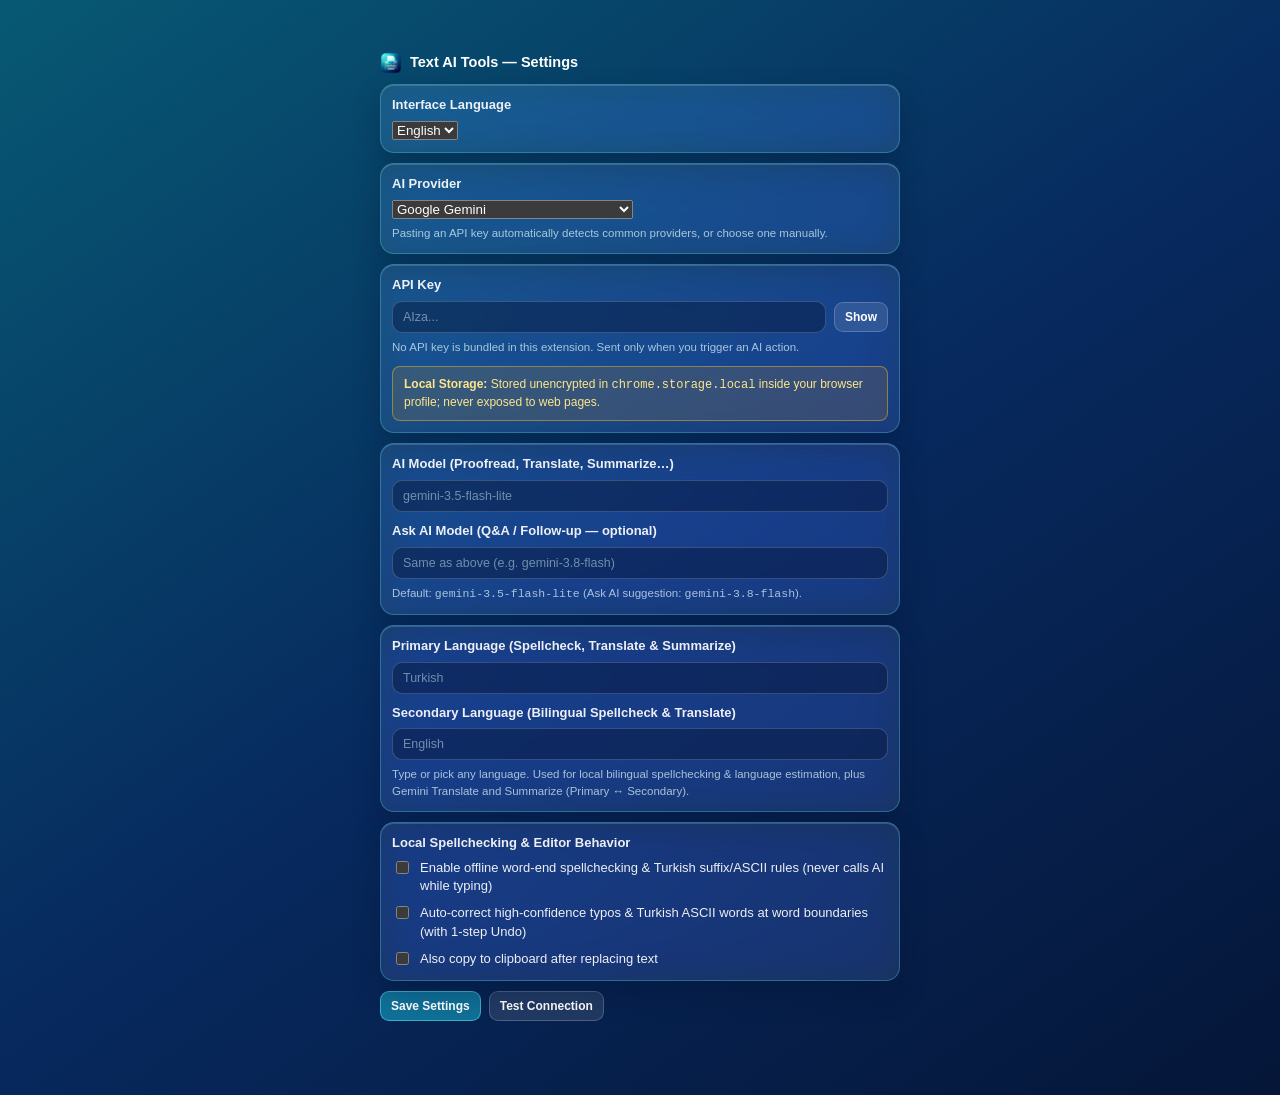
<file: options.html>
<!DOCTYPE html>
<html lang="en">
  <head>
    <meta charset="UTF-8" />
    <title>Text AI Tools — Settings</title>
    <link rel="stylesheet" href="styles.css" />
  </head>
  <body class="options-body">
    <div class="header">
      <div class="title-wrap">
        <img src="icons/icon48.png" alt="Logo" />
        <h1 data-i18n="settingsTitle">Text AI Tools — Settings</h1>
      </div>
    </div>

    <div class="card">
      <label for="ui-language" data-i18n="uiLanguageLabel">Interface Language</label>
      <select id="ui-language">
        <option value="en">English</option>
        <option value="tr">Türkçe</option>
      </select>
    </div>

    <div class="card">
      <label for="provider" data-i18n="providerLabel">AI Provider</label>
      <select id="provider">
        <option value="gemini">Google Gemini</option>
        <option value="openai">OpenAI</option>
        <option value="anthropic">Anthropic (Claude)</option>
        <option value="openrouter">OpenRouter</option>
        <option value="groq">Groq</option>
        <option value="custom">Custom / Local (OpenAI-Compatible)</option>
      </select>
      <div id="custom-base-url-wrap" style="display: none; margin-top: 10px;">
        <label for="custom-base-url">Base URL (OpenAI-Compatible)</label>
        <input id="custom-base-url" type="text" placeholder="http://localhost:11434/v1" />
      </div>
      <div class="hint" data-i18n="providerHint">
        Pasting an API key automatically detects common providers, or choose one manually.
      </div>
    </div>

    <div class="card">
      <label for="api-key" data-i18n="apiKeyLabel">API Key</label>
      <div class="row">
        <input id="api-key" type="password" placeholder="AIza..." />
        <button id="toggle-key" class="btn" type="button" data-i18n="showBtn">Show</button>
      </div>
      <div class="hint" data-i18n="apiKeyHint">
        No API key is bundled in this extension. Sent only when you trigger an AI action.
      </div>
      <div id="api-security-notice" class="security-notice" role="note" data-i18n="localStorageNotice">
        <strong>Local Storage:</strong> Stored unencrypted in <code>chrome.storage.local</code> inside your browser profile; never exposed to web pages.
      </div>
    </div>

    <div class="card">
      <label for="model">AI Model (Proofread, Translate, Summarize…)</label>
      <input id="model" type="text" list="model-list" placeholder="gemini-3.5-flash-lite" />
      <label for="ask-model" style="margin-top: 10px;">Ask AI Model (Q&amp;A / Follow-up — optional)</label>
      <input id="ask-model" type="text" list="model-list" placeholder="Same as above (e.g. gemini-3.8-flash)" />
      <datalist id="model-list">
        <option value="gemini-3.5-flash-lite"></option>
        <option value="gemini-3.1-flash-lite"></option>
        <option value="gemini-3.8-flash"></option>
        <option value="gemini-3.6-flash"></option>
        <option value="gemini-3-flash"></option>
        <option value="gemini-2.5-flash-lite"></option>
        <option value="gemini-2.5-flash"></option>
        <option value="gemini-flash-lite-latest"></option>
      </datalist>
      <div id="model-hint" class="hint">
        Default: <code>gemini-3.5-flash-lite</code> (Ask AI suggestion: <code>gemini-3.8-flash</code>).
      </div>
    </div>

    <div class="card">
      <label for="primary-language">Primary Language (Spellcheck, Translate &amp; Summarize)</label>
      <input id="primary-language" type="text" list="language-list" placeholder="Turkish" />
      <label for="secondary-language" style="margin-top: 10px;">Secondary Language (Bilingual Spellcheck &amp; Translate)</label>
      <input id="secondary-language" type="text" list="language-list" placeholder="English" />
      <datalist id="language-list">
        <option value="Turkish"></option>
        <option value="English"></option>
        <option value="German"></option>
        <option value="French"></option>
        <option value="Spanish"></option>
        <option value="Italian"></option>
        <option value="Portuguese"></option>
        <option value="Dutch"></option>
        <option value="Russian"></option>
        <option value="Arabic"></option>
        <option value="Japanese"></option>
        <option value="Korean"></option>
        <option value="Chinese"></option>
      </datalist>
      <div class="hint">
        Type or pick any language. Used for local bilingual spellchecking &amp; language estimation, plus Gemini Translate and Summarize (Primary ↔ Secondary).
      </div>
    </div>

    <div class="card">
      <label data-i18n="behaviorTitle">Local Spellchecking &amp; Editor Behavior</label>
      <label class="checkbox-row">
        <input id="spellcheck-enabled" type="checkbox" />
        <span data-i18n="spellcheckToggle">Enable offline word-end spellchecking &amp; Turkish suffix/ASCII rules (never calls AI while typing)</span>
      </label>
      <label class="checkbox-row">
        <input id="auto-correct-enabled" type="checkbox" />
        <span data-i18n="autoCorrectToggle">Auto-correct high-confidence typos &amp; Turkish ASCII words at word boundaries (with 1-step Undo)</span>
      </label>
      <label class="checkbox-row">
        <input id="copy-on-replace" type="checkbox" />
        <span data-i18n="copyOnReplaceToggle">Also copy to clipboard after replacing text</span>
      </label>
    </div>

    <div class="row">
      <button id="save-btn" class="btn btn-primary" type="button" data-i18n="saveSettingsBtn">Save Settings</button>
      <button id="test-btn" class="btn" type="button" data-i18n="testConnectionBtn">Test Connection</button>
    </div>
    <div id="status" class="status"></div>

    <script type="module" src="options.js"></script>
  </body>
</html>
</file>
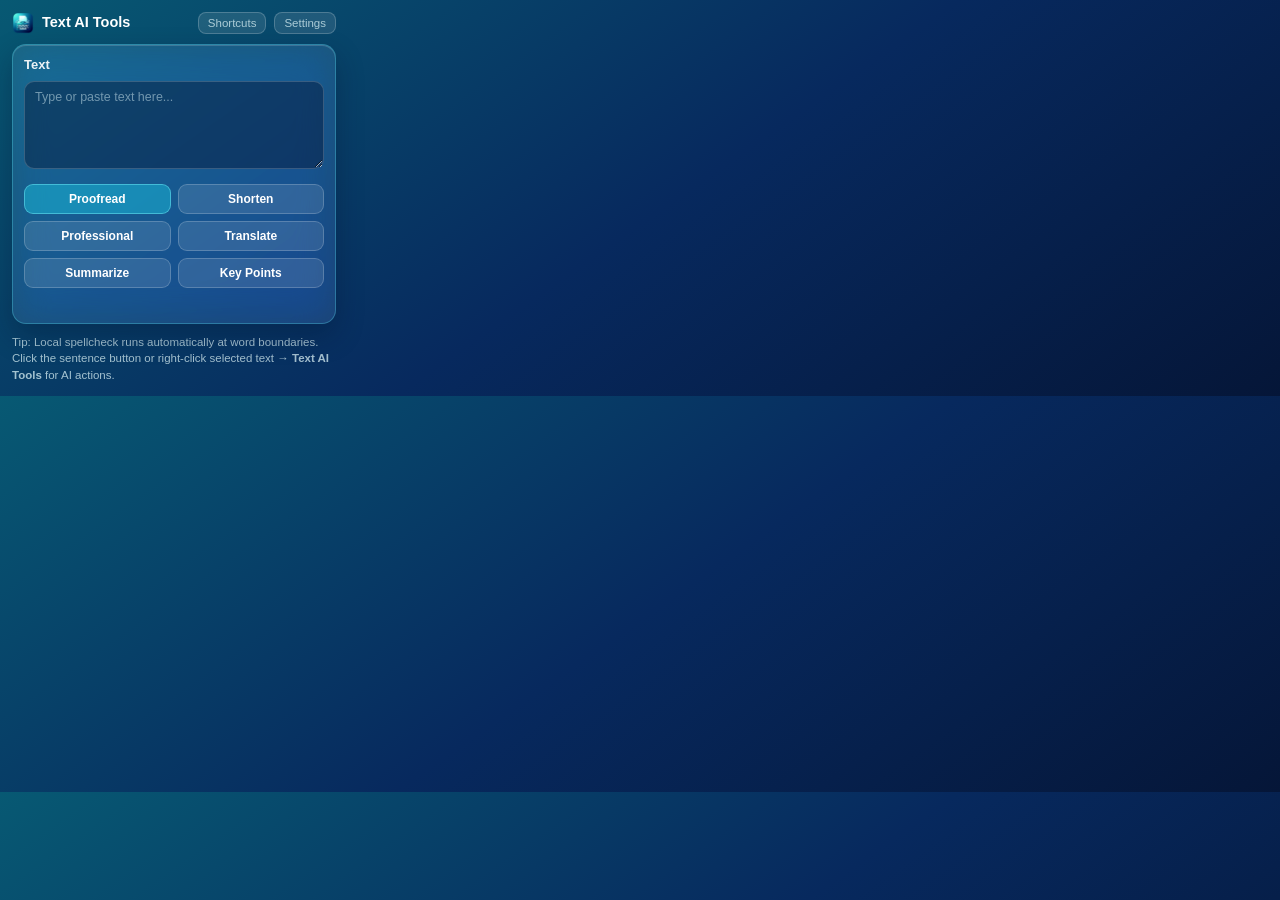
<file: popup.html>
<!DOCTYPE html>
<html lang="en">
  <head>
    <meta charset="UTF-8" />
    <title>Text AI Tools</title>
    <link rel="stylesheet" href="styles.css" />
  </head>
  <body class="popup-body">
    <div class="header">
      <div class="title-wrap">
        <img src="icons/icon48.png" alt="Logo" />
        <h1>Text AI Tools</h1>
      </div>
      <div class="row">
        <button id="open-shortcuts" class="link-btn" type="button" data-i18n="popupShortcutsBtn">Shortcuts</button>
        <button id="open-options" class="link-btn" type="button" data-i18n="popupSettingsBtn">Settings</button>
      </div>
    </div>

    <div id="update-banner" class="card hidden" style="padding: 10px 12px;">
      <div class="row-between">
        <span id="update-label" style="font-size: 12px; font-weight: 600;">New version available</span>
        <button id="update-now-btn" class="btn btn-primary" type="button" style="padding: 5px 10px; font-size: 12px;">Update</button>
      </div>
    </div>

    <div id="shortcuts-card" class="card hidden">
      <div class="row-between" style="margin-bottom: 6px;">
        <label style="margin-bottom: 0;">Extension Shortcuts</label>
        <button id="close-shortcuts" class="link-btn" type="button">Close</button>
      </div>
      <div id="shortcuts-list" class="hint" style="margin-bottom: 8px;"></div>
      <div class="row" style="margin-bottom: 6px;">
        <button id="open-browser-shortcuts" class="btn" type="button" style="font-size: 12px; padding: 6px 10px;">Open Browser Shortcuts Page</button>
      </div>
      <div class="hint">
        Orion / Safari users: manage shortcuts in <b>Orion → Settings → Extensions</b> or <b>macOS System Settings → Keyboard Shortcuts</b>.
      </div>
    </div>

    <div id="api-banner" class="card hidden">
      <label for="quick-key">API Key Required</label>
      <div class="row">
        <input id="quick-key" type="password" placeholder="AIza... / sk-... / sk-or-..." />
        <button id="save-quick-key" class="btn btn-primary" type="button">Save</button>
      </div>
      <div class="hint">
        Stored locally in <code>chrome.storage.local</code>. Open <b>Settings</b> to choose provider or model.
      </div>
    </div>

    <div class="card">
      <label for="input-text">Text</label>
      <textarea id="input-text" rows="5" placeholder="Type or paste text here..."></textarea>
      <div class="actions-grid">
        <button class="btn btn-primary action-btn" data-action="fix" type="button" data-i18n="actionFix">Proofread</button>
        <button class="btn action-btn" data-action="concise" type="button" data-i18n="actionConcise">Shorten</button>
        <button class="btn action-btn" data-action="professional" type="button" data-i18n="actionProfessional">Professional</button>
        <button class="btn action-btn" id="translate-btn" data-action="translate" type="button">Translate</button>
        <button class="btn action-btn" data-action="summarize" type="button" data-i18n="actionSummarize">Summarize</button>
        <button class="btn action-btn" data-action="keypoints" type="button" data-i18n="actionKeypoints">Key Points</button>
      </div>
      <div id="status" class="status"></div>
    </div>

    <div id="result-card" class="card hidden">
      <div class="row-between" style="margin-bottom: 6px;">
        <label for="output-text" style="margin-bottom: 0;" data-i18n="popupResultLabel">Result</label>
        <button id="copy-output" class="link-btn" type="button" data-i18n="popupCopyBtn">Copy</button>
      </div>
      <textarea id="output-text" rows="5" readonly></textarea>
    </div>

    <div class="hint" data-i18n="popupTip">
      Tip: Local spellcheck runs automatically at word boundaries. Click the sentence button or right-click selected text → <b>Text AI Tools</b> for AI actions.
    </div>

    <script type="module" src="popup.js"></script>
  </body>
</html>
</file>
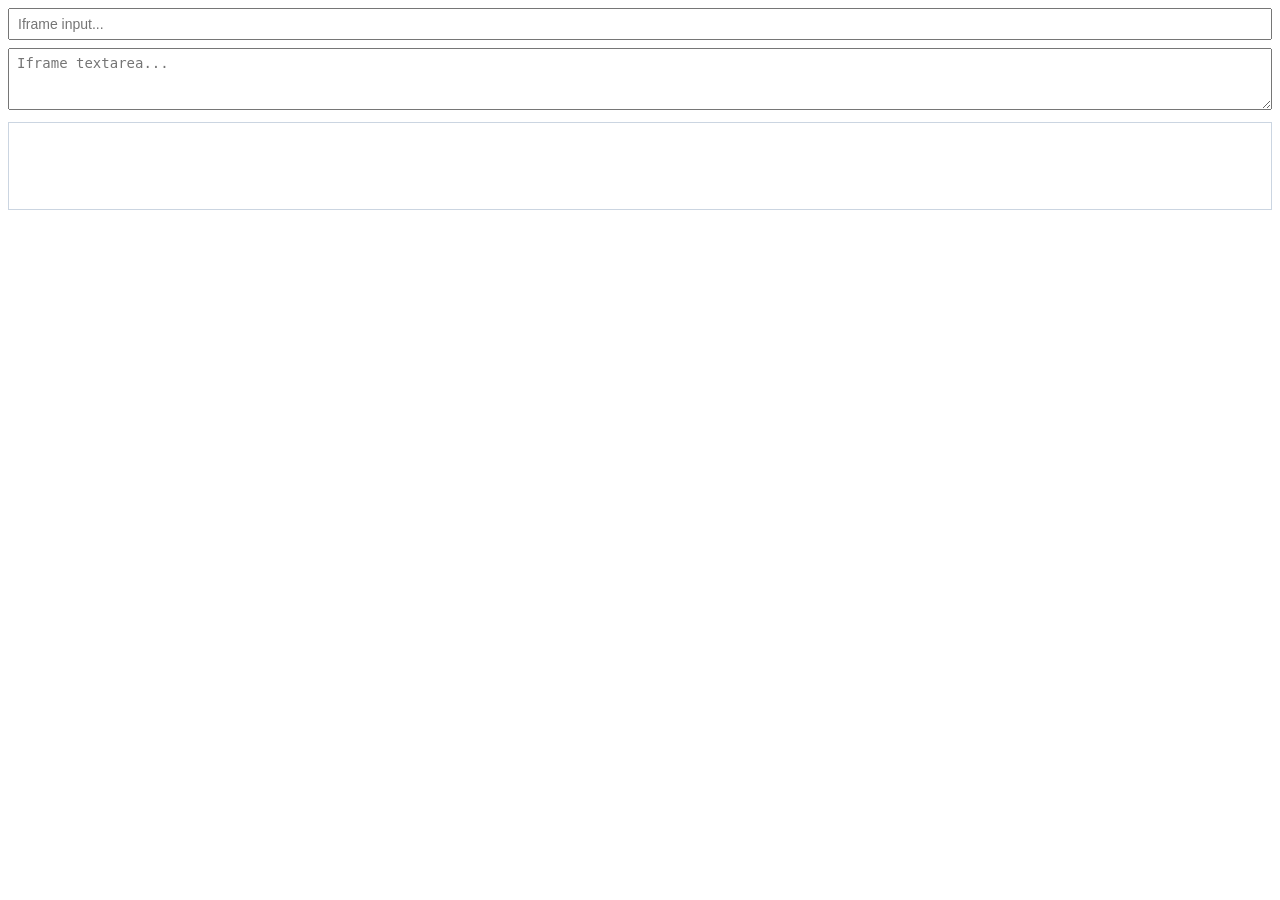
<file: tests/fixtures/iframe-inner.html>
<!DOCTYPE html>
<html lang="en">
  <head>
    <meta charset="UTF-8" />
    <title>Iframe Inner Editor</title>
    <style>
      body {
        font-family: -apple-system, BlinkMacSystemFont, "Segoe UI", Roboto, sans-serif;
        margin: 8px;
        padding: 0;
      }
      input, textarea {
        width: 100%;
        box-sizing: border-box;
        margin-bottom: 8px;
        padding: 6px 8px;
        font-size: 14px;
      }
      #iframe-ce {
        min-height: 70px;
        border: 1px solid #cbd5e1;
        padding: 8px;
        font-size: 14px;
        white-space: pre-wrap;
        outline: none;
      }
    </style>
  </head>
  <body>
    <input id="iframe-input" type="text" aria-label="Iframe Input" placeholder="Iframe input..." />
    <textarea id="iframe-textarea" rows="3" cols="40" aria-label="Iframe Textarea" placeholder="Iframe textarea..."></textarea>
    <div id="iframe-ce" contenteditable="true" role="textbox" aria-multiline="true" aria-label="Iframe ContentEditable"></div>
  </body>
</html>
</file>
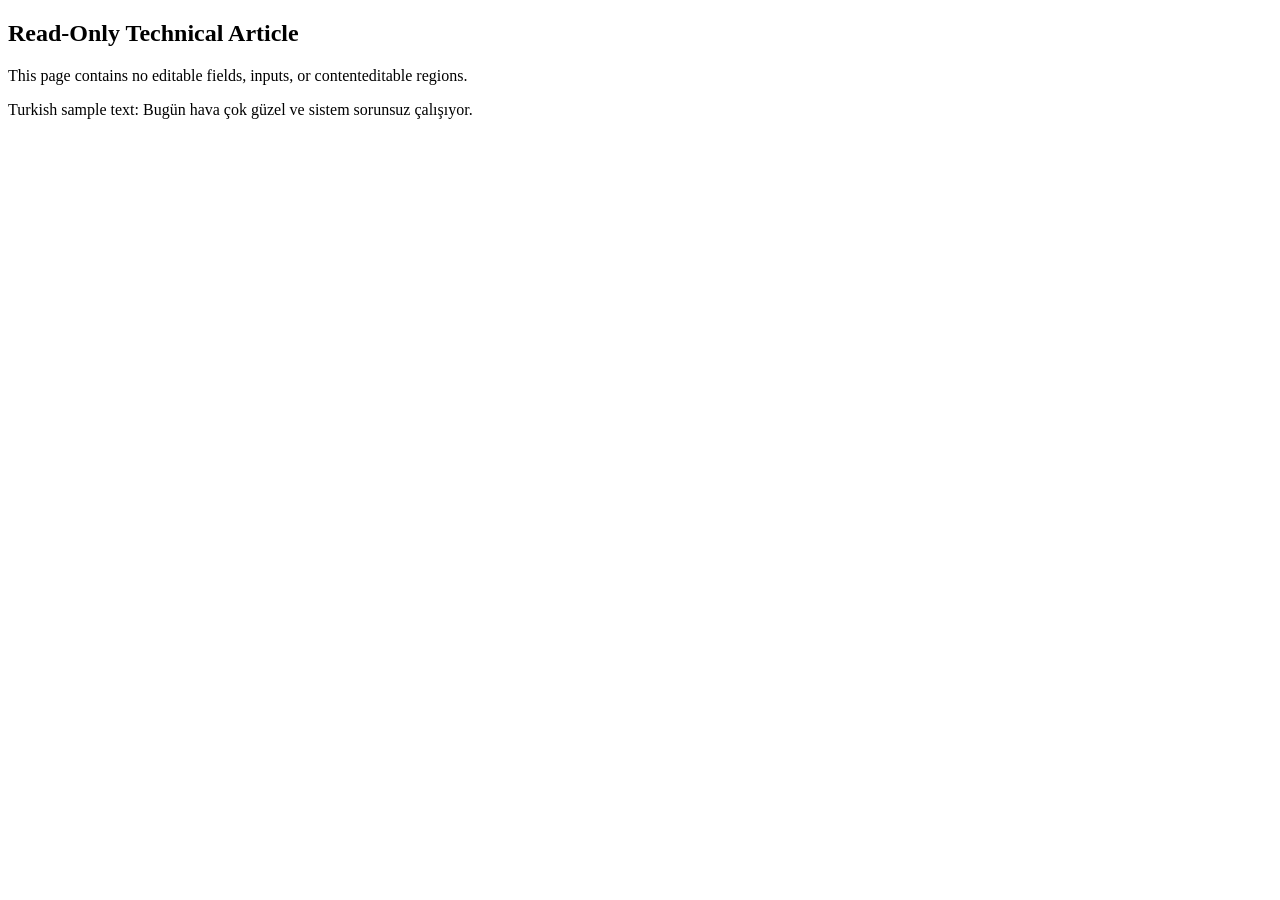
<file: tests/fixtures/non-editable.html>
<!DOCTYPE html>
<html lang="en">
  <head>
    <meta charset="UTF-8" />
    <title>Non-Editable Page Fixture</title>
  </head>
  <body>
    <article id="static-article">
      <h1>Read-Only Technical Article</h1>
      <p>This page contains no editable fields, inputs, or contenteditable regions.</p>
      <p>Turkish sample text: Bugün hava çok güzel ve sistem sorunsuz çalışıyor.</p>
    </article>
  </body>
</html>
</file>
<file: styles.css>
:root {
  color-scheme: dark;
  --bg: linear-gradient(145deg, #075973 0%, #07295e 52%, #051638 100%);
  --surface: rgba(255, 255, 255, 0.09);
  --border: rgba(89, 230, 245, 0.30);
  --text: #f8fafc;
  --muted: rgba(224, 247, 250, 0.72);
  --primary: rgba(25, 184, 214, 0.52);
  --primary-hover: rgba(46, 209, 230, 0.68);
  --success: #5eead4;
  --danger: #fca5a5;
  --notice-bg: rgba(245, 158, 11, 0.14);
  --notice-border: rgba(251, 191, 36, 0.45);
  --notice-text: #fde68a;
}

* {
  box-sizing: border-box;
}

body {
  margin: 0;
  background: var(--bg);
  color: var(--text);
  font-family: -apple-system, BlinkMacSystemFont, "Segoe UI", Roboto, sans-serif;
  font-size: 13px;
  line-height: 1.45;
}

.popup-body {
  width: 348px;
  padding: 12px;
}

.options-body {
  max-width: 560px;
  margin: 32px auto;
  padding: 20px;
}

.header {
  display: flex;
  align-items: center;
  justify-content: space-between;
  margin-bottom: 10px;
}

.title-wrap {
  display: flex;
  align-items: center;
  gap: 8px;
}

.title-wrap img {
  width: 22px;
  height: 22px;
  border-radius: 5px;
}

h1 {
  margin: 0;
  font-size: 14.5px;
  font-weight: 700;
  color: #ffffff;
}

.link-btn {
  background: rgba(255, 255, 255, 0.10);
  border: 1px solid rgba(255, 255, 255, 0.20);
  color: var(--muted);
  border-radius: 8px;
  padding: 4px 9px;
  font-size: 11.5px;
  font-weight: 500;
  cursor: pointer;
  transition: background 0.12s ease, color 0.12s ease;
}

.link-btn:hover {
  color: #ffffff;
  background: rgba(46, 209, 230, 0.28);
  border-color: rgba(130, 240, 252, 0.45);
}

.card {
  background: var(--surface);
  backdrop-filter: blur(18px) saturate(160%);
  -webkit-backdrop-filter: blur(18px) saturate(160%);
  border: 1px solid var(--border);
  border-radius: 14px;
  padding: 11px;
  margin-bottom: 10px;
  box-shadow: 0 12px 28px rgba(4, 18, 48, 0.30), inset 0 1px 0 rgba(255, 255, 255, 0.16);
}

label {
  display: block;
  font-weight: 600;
  margin-bottom: 6px;
  color: rgba(255, 255, 255, 0.92);
}

textarea,
input[type="text"],
input[type="password"] {
  width: 100%;
  background: rgba(4, 18, 48, 0.42);
  color: #ffffff;
  border: 1px solid rgba(255, 255, 255, 0.18);
  border-radius: 10px;
  padding: 8px 10px;
  font-family: inherit;
  font-size: 12.5px;
  resize: vertical;
}

textarea::placeholder,
input::placeholder {
  color: rgba(224, 247, 250, 0.48);
}

textarea:focus,
input:focus {
  outline: 1.5px solid rgba(89, 230, 245, 0.72);
  outline-offset: -1px;
}

.actions-grid {
  display: grid;
  grid-template-columns: 1fr 1fr;
  gap: 7px;
  margin-top: 9px;
}

.btn {
  border: 1px solid rgba(255, 255, 255, 0.20);
  background: rgba(255, 255, 255, 0.11);
  color: #ffffff;
  border-radius: 9px;
  padding: 7px 10px;
  font-size: 12px;
  font-weight: 600;
  cursor: pointer;
  transition: background 0.12s ease, border-color 0.12s ease;
}

.btn:hover:not(:disabled) {
  background: rgba(46, 209, 230, 0.34);
  border-color: rgba(255, 255, 255, 0.45);
}

.btn:disabled {
  opacity: 0.55;
  cursor: not-allowed;
}

.btn-primary {
  background: var(--primary);
  border-color: rgba(115, 240, 250, 0.48);
  color: #ffffff;
}

.btn-primary:hover:not(:disabled) {
  background: var(--primary-hover);
  border-color: rgba(255, 255, 255, 0.58);
}

.row {
  display: flex;
  align-items: center;
  gap: 8px;
}

.row-between {
  display: flex;
  align-items: center;
  justify-content: space-between;
  gap: 8px;
}

.checkbox-row {
  display: flex;
  align-items: flex-start;
  gap: 8px;
  font-weight: 500;
  margin-bottom: 8px;
  cursor: pointer;
}

.checkbox-row:last-child {
  margin-bottom: 0;
}

.checkbox-row input[type="checkbox"] {
  margin-top: 2px;
  flex-shrink: 0;
}

.security-notice {
  margin-top: 10px;
  padding: 9px 11px;
  border-radius: 8px;
  border: 1px solid var(--notice-border);
  background: var(--notice-bg);
  color: var(--notice-text);
  font-size: 12px;
  line-height: 1.45;
}

.status {
  font-size: 12px;
  margin-top: 8px;
  min-height: 16px;
}

.status.ok {
  color: var(--success);
}

.status.err {
  color: var(--danger);
}

.hint {
  color: var(--muted);
  font-size: 11.5px;
  margin-top: 6px;
}

.hidden {
  display: none !important;
}
</file>
